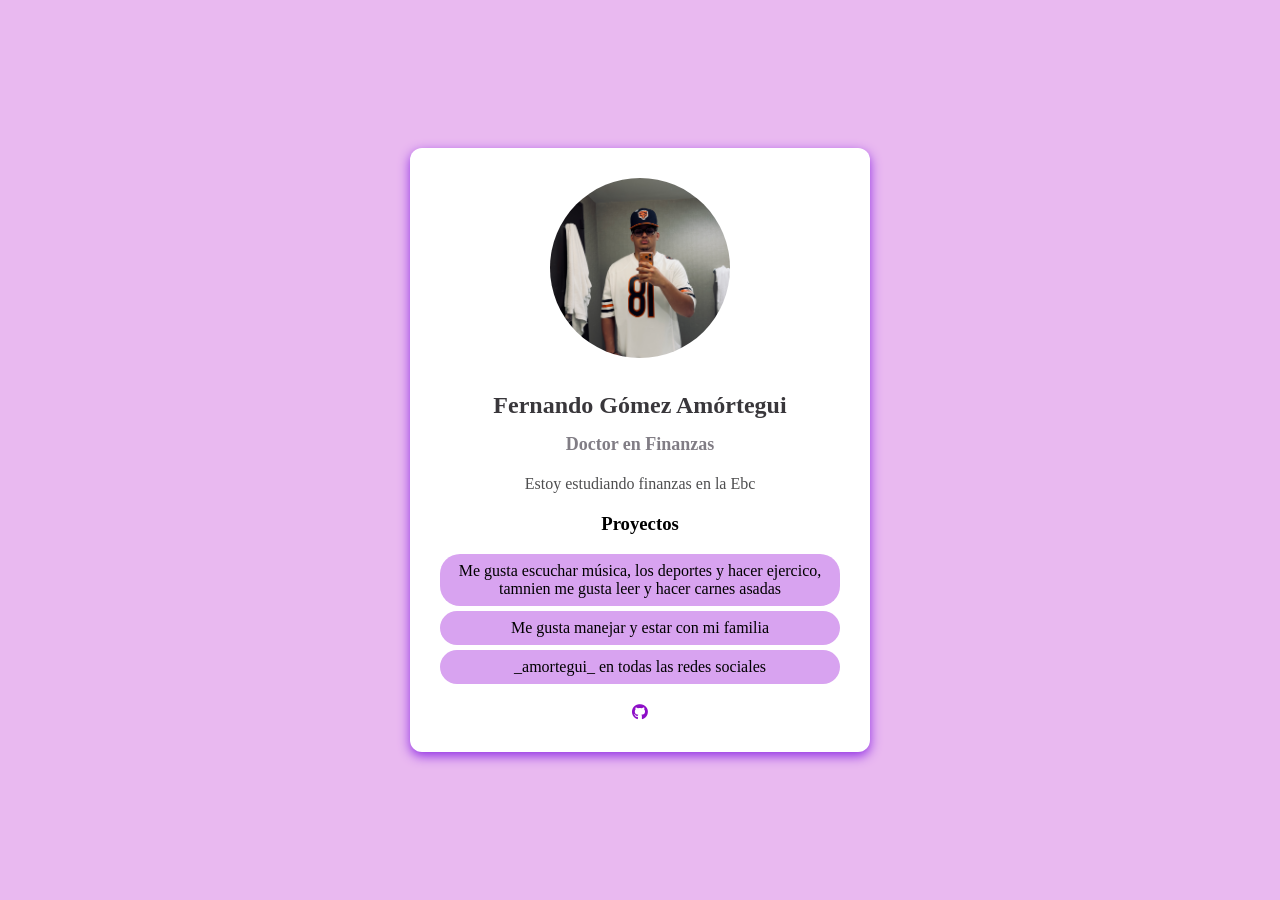
<file: e1fernandogomez/index.html>
<!-- En el HTML voy a darle estructura 
 a una aplicación de mi perfil profesional-->
 <!-- DOCTYPE esta etiqueta indica el tipo de documento-->
 <!DOCTYPE html>
 <!-- html es para indicar mi documento -->
 <html>
    <!-- head es la etiqueta donde coloco las configuraciones de mi html -->
 <head>
    <!--La etiqueta de meta es un meta dato. La de UTF-8 es la que permite los carácteres 
    especiales-->
 <meta charset="UTF-8">
 <!--Este metadato de Copyright es para tener los créditos del contenido-->
 <meta name="copyright" content="finanzas">
 <!-- FAVICON -->
  <link rel="icon" href="IMG/favicon.png" type="image/png">

  <!-- Font Awesome para iconos -->
  <link rel="stylesheet" href="https://cdnjs.cloudflare.com/ajax/libs/font-awesome/6.5.2/css/all.min.css">

 <!--La etiqueta del link es para enlazar con archivos externos-->
 <!--Aquí estoy enlazando al archivo de los estilos-->
 <link rel="stylesheet" href="style.css">
 </head>  <!--Hasta aquí viene el head-->

 <!--AQUÍ INCIA EL BODY: Es el cuerpo de mi página web, app ó sitio web-->
 <body> 

    <div class="card">
       <img src="img/ferperfil.jpg" alt="Foto Fer" width="80" height="80">
        <h1> Fernando Gómez Amórtegui</h1>
        <h2> Doctor en Finanzas</h2>
        <p> Estoy estudiando finanzas en la Ebc </p>
        <h3> Proyectos</h3>
        <ul> 
        <li> Me gusta escuchar música, los deportes y hacer ejercico, tamnien me gusta leer y hacer carnes asadas</li>
        <li> Me gusta manejar y estar con mi familia </li>
            <li> _amortegui_ en todas las redes sociales</li>
        </ul>
        <a href="https://github.com/fagomez006-ui" target="_blank">
         <i class="fa-brands fa-github"></i>
         </a>

        
     
     </div>
 </body>


 </html>
</file>
<file: e1fernandogomez/style.css>
body { 
background-color: #E9B9F0;
font-family:cursive,'Times New Roman', Times, serif,sans-serif;
display: flex;
justify-content: center;
align-items: center;
height: 100vh;
margin: 0;
}

.card:hover {
  transform: translateY(-8px);

  box-shadow: 0 10px 25px rgba(39, 245, 121, 0.5);
}


.card{
background-color: white;
border-radius: 12px;
box-shadow: 0 4px 12px rgb(144, 47, 228);
padding:30px;
max-width:400px;
text-align:center;
}

.card img{
border-radius:50%;
width:180px;
height:180px;
object-fit:cover;
margin-bottom:20px;
}


.card h1 {
  font-size: 24px;
  margin: 10px 0;
  color: #39373B;
}

.card h2 {
  font-size: 18px;
  color: #817D85;
  margin-bottom: 20px;
}

.card p {
  font-size: 16px;
  color: #4E4E4F;
  margin-bottom: 20px;
}

.card ul {
  list-style: none;
  padding:0;
  margin-bottom: 20px;
}

.card ul li {
  background-color:#D8A3F0;
  margin: 5px 0;
  padding:8px;
  border-radius: 20px;
}

.card a {
 text-decoration: none;
 color: #8D0EC7;
 font-weight: bold;
}
</file>
